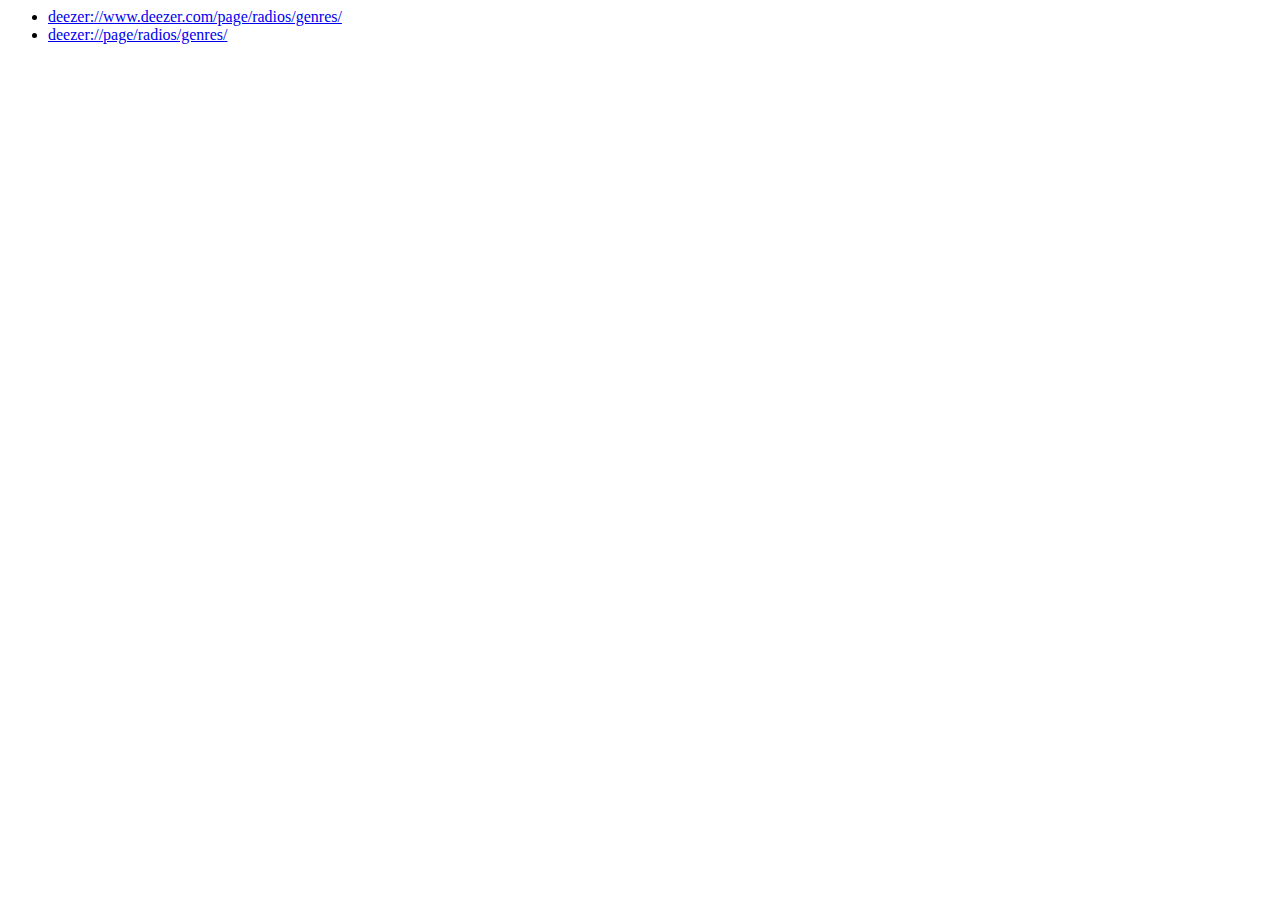
<file: index.html>
<html>
<body>
<ul>
<li><a href="deezer://www.deezer.com/page/radios/genres/" target="_blank">deezer://www.deezer.com/page/radios/genres/</a></li>
<li><a href="deezer://page/radios/genres/" target="_blank">deezer://page/radios/genres/</a></li>
</ul>
</body>
</html>
</file>
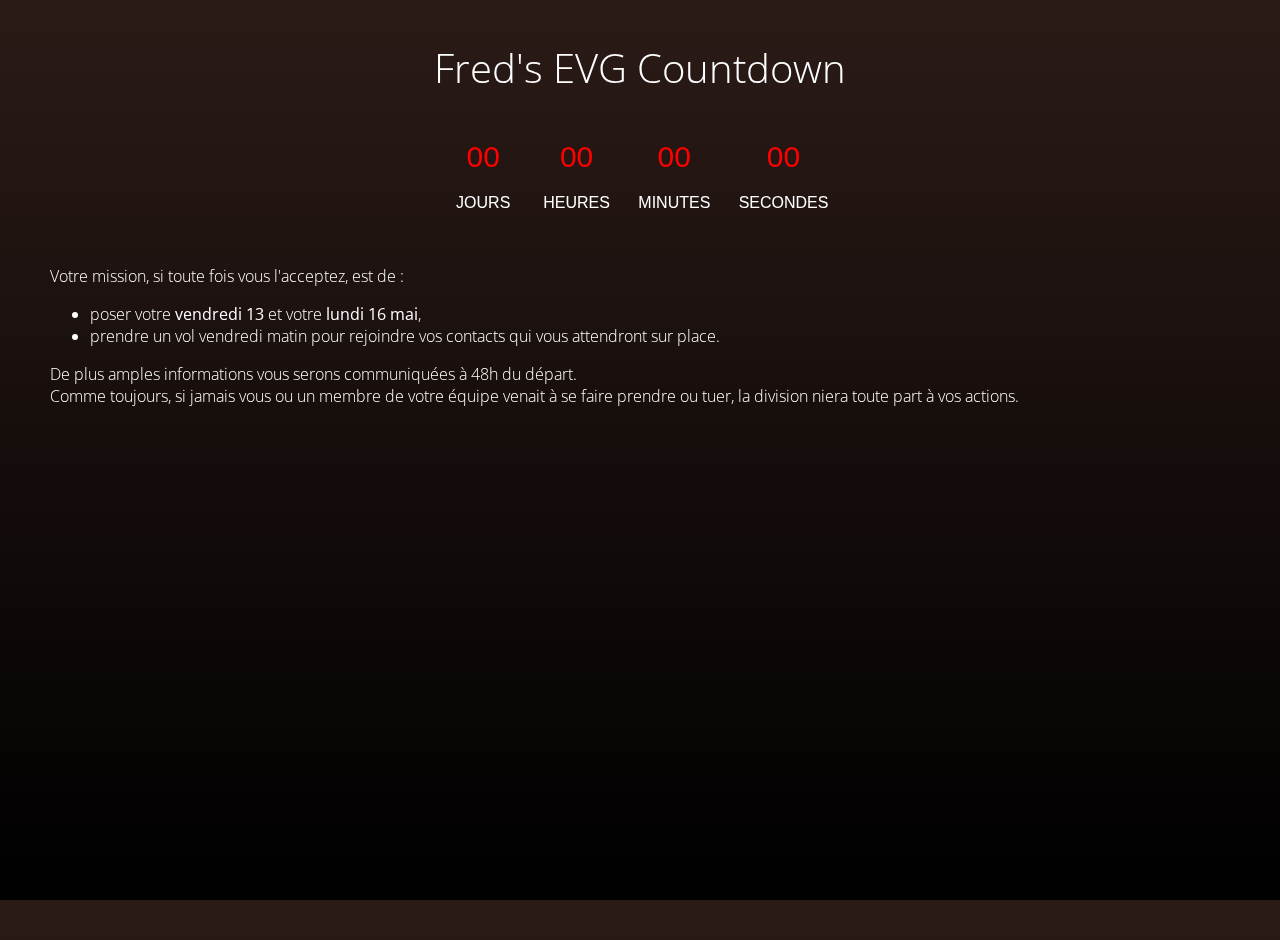
<file: countdown.html>
<!DOCTYPE html>
<html>
<head>
  <meta charset="utf-8">
  <meta name="viewport" content="width=device-width, initial-scale=1" />
  <title>Raduquiz</title>
  <link href="https://fonts.googleapis.com/css?family=Open+Sans" rel="stylesheet" type="text/css">
  <style type="text/css" id="gwd-text-style">
    p {
      margin: 0px;
    }
    h1 {
      margin: 0px;
    }
    h2 {
      margin: 0px;
    }
    h3 {
      margin: 0px;
    }
  </style>
  <style type="text/css">
    html, body {
      width: 100%;
      height: 100%;
      margin: 0px;
    }
    body {
      transform: perspective(1400px) matrix3d(1, 0, 0, 0, 0, 1, 0, 0, 0, 0, 1, 0, 0, 0, 0, 1);
      transform-style: preserve-3d;
      font-family: 'Open Sans', sans-serif;
      text-align: center;
      /* background-color:#AFAFAF;*/
      background: #2B1B17; /* For browsers that do not support gradients */
      background: -webkit-linear-gradient(#2B1B17, black); /* For Safari 5.1 to 6.0 */
      background: -o-linear-gradient(#2B1B17, black); /* For Opera 11.1 to 12.0 */
      background: -moz-linear-gradient(#2B1B17, black); /* For Firefox 3.6 to 15 */
      background: linear-gradient(#2B1B17, black); /* Standard syntax */
      font-weight: 100;
      color: white;
    }

h1{
  font-weight: 100;
  font-size: 40px;
  margin: 40px 0px 20px;
}

#clockdiv{
    font-family: sans-serif;
    color: #fff;
    display: inline-block;
    font-weight: 100;
    text-align: center;
    font-size: 30px;
}

#clockdiv > div{
    padding-top: 10px;
    padding-left: 10px;
    padding-right: 10px;
    border-radius: 3px;
    /* background: #303030; */
    display: inline-block;
}

#clockdiv div > span{
    padding: 15px;
    border-radius: 3px;
    /*background: #303030;*/
    color: red;
    display: inline-block;
}

.smalltext{
    padding-top: 5px;
    font-size: 16px;
    text-transform: uppercase;
}

.mission {
    margin-top: 50px;
    margin-left: 50px;
    text-align: left;
}
  </style>
  
    <script type="text/javascript">
      var deadline;
      var clock;
      var daysSpan;
      var hoursSpan;
      var minutesSpan;
      var secondsSpan;  
      var timeinterval;
      
window.onload = function() {
  deadline = new Date(2016, 4, 13, 8, 35, 0, 0);
  clock = document.getElementById("clockdiv");
  daysSpan = document.getElementById("days");
  hoursSpan = document.getElementById("hours");
  minutesSpan = document.getElementById("minutes");
  secondsSpan = document.getElementById("seconds");
  timeinterval = setInterval(updateClock, 1000);    
      };
    
function getTimeRemaining(endtime) {
  var t = Date.parse(endtime) - Date.parse(new Date());
  if (t < 0) {
    t = 0;
  }
  var seconds = Math.floor((t / 1000) % 60);
  var minutes = Math.floor((t / 1000 / 60) % 60);
  var hours = Math.floor((t / (1000 * 60 * 60)) % 24);
  var days = Math.floor(t / (1000 * 60 * 60 * 24));
  return {
    'total': t,
    'days': days,
    'hours': hours,
    'minutes': minutes,
    'seconds': seconds
  };
}

function updateClock() {
  var t = getTimeRemaining(deadline);

  daysSpan.innerHTML = t.days;
  hoursSpan.innerHTML = ('0' + t.hours).slice(-2);
  minutesSpan.innerHTML = ('0' + t.minutes).slice(-2);
  secondsSpan.innerHTML = ('0' + t.seconds).slice(-2);

  if (t.total <= 0) {
      clearInterval(timeinterval);
  }  
}  
  </script>
</head>

<body>
<h1>Fred's EVG Countdown</h1>
<div id="clockdiv">
  <div>
    <span id="days" class="days">00</span>
    <div class="smalltext">Jours</div>
  </div>
  <div>
    <span id="hours" class="hours">00</span>
    <div class="smalltext">Heures</div>
  </div>
  <div>
    <span id="minutes" class="minutes">00</span>
    <div class="smalltext">Minutes</div>
  </div>
  <div>
    <span id="seconds" class="seconds">00</span>
    <div class="smalltext">Secondes</div>
  </div>
</div>

<div class="mission">
    <p>
      Votre mission, si toute fois vous l'acceptez, est de :
    </p>
    <ul>
      <li>poser votre <b>vendredi 13</b> et votre <b>lundi 16 mai</b>,</li>
      <li>prendre un vol vendredi matin pour rejoindre vos contacts qui vous attendront sur place.</li>
    </ul>
    <p>
      De plus amples informations vous serons communiquées à 48h du départ.
    </p>
    <p>
      Comme toujours, si jamais vous ou un membre de votre équipe venait à se faire prendre ou tuer, la division niera toute part à vos actions.
    </p>
</div>
</body>
</html>
</file>
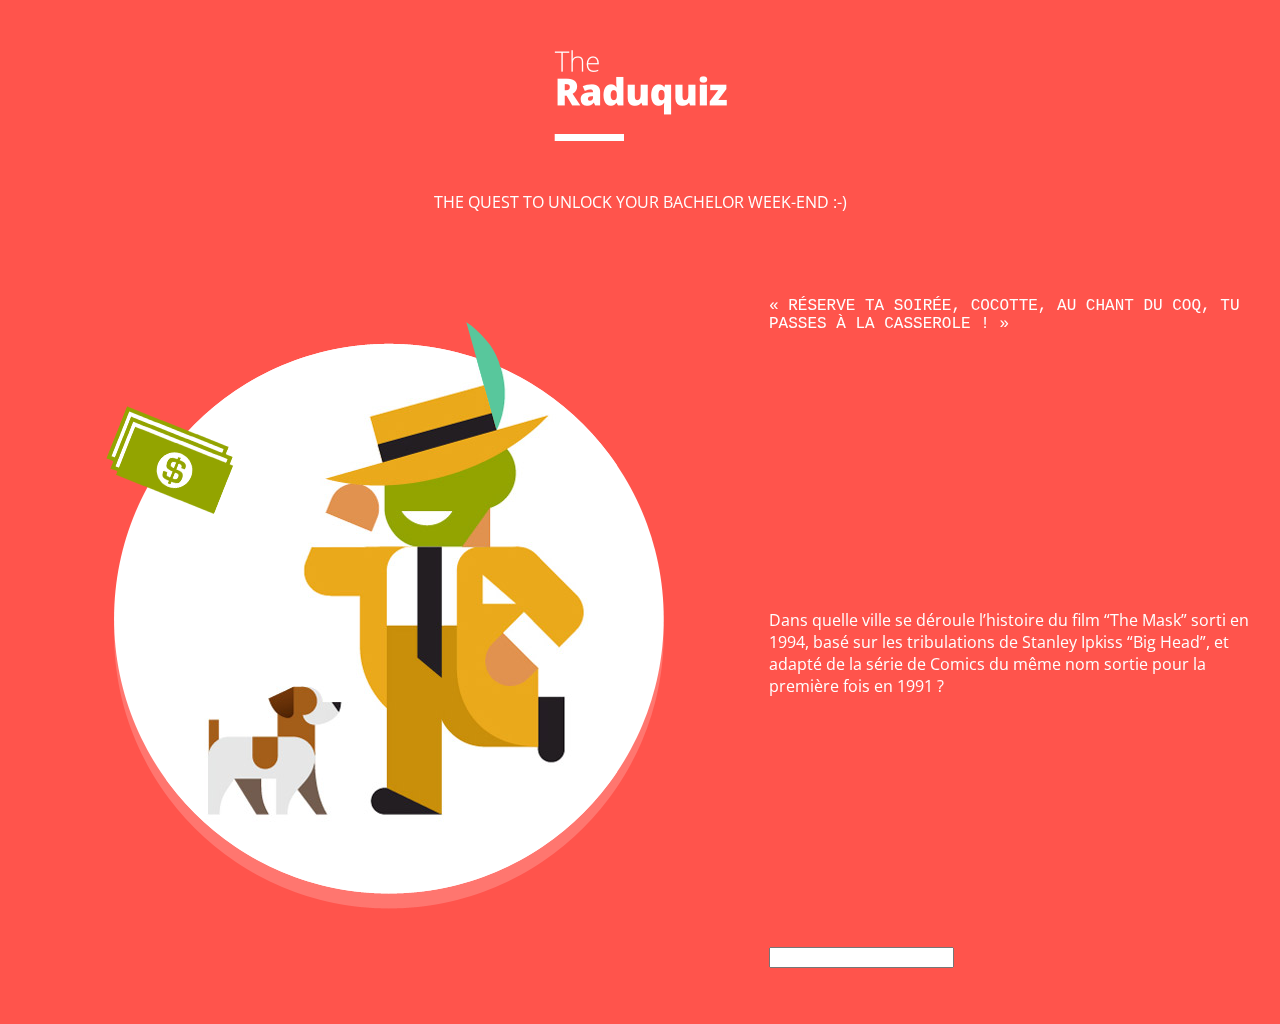
<file: The Mask.html>
<!DOCTYPE html>
<html>

<head>
  <meta charset="utf-8">
  <title>Raduquiz</title>
  <meta name="generator" content="Google Web Designer 1.5.4.0113">
  <link href='https://fonts.googleapis.com/css?family=Open+Sans' rel='stylesheet' type='text/css'>
  <style type="text/css" id="gwd-text-style">
    p {
      margin: 0px;
    }
    h1 {
      margin: 0px;
    }
    h2 {
      margin: 0px;
    }
    h3 {
      margin: 0px;
    }
  </style>
  <style type="text/css">
    html, body {
      width: 100%;
      height: 100%;
      margin: 0px;
    }
    body {
      transform: perspective(1400px) matrix3d(1, 0, 0, 0, 0, 1, 0, 0, 0, 0, 1, 0, 0, 0, 0, 1);
      transform-style: preserve-3d;
      background-image: none;
      background-color: rgb(255, 84, 76);
      font-family: 'Open Sans', sans-serif;
      color: white;
    }
    
    .header {
      margin-top: 50px;
    }
    
    .header-logo {
      width: 173px;
      height: 91px;
      display: block;
      margin-left: auto;
      margin-right: auto;
    }
    
    p.header-text {
      margin-top: 50px;
      margin-left: auto;
      margin-right: auto;
      text-align: center;
      color: white;
      text-transform: uppercase;
    }
        
    .content {
      margin-right: 50px;
      margin-left: 50px;
    }
    
    p.quote {
      font-family: 'Courier';
      text-transform: uppercase;
      color: white;
    }
  </style>
</head>

<body style="">
  <div class="header">
  	<div class="header-logo" >
	  <img src="assets/logo.png"/>
  	</div>
    <p class="header-text">The quest to unlock your bachelor week-end :-)</p>
  </div>
  
  <table class-"content">
    <tr>
      <td rowspan=3><img src="assets/illu.png"/></td>
      <td>
       <p class="quote">« R&eacute;serve ta soir&eacute;e, cocotte, Au chant du coq, tu passes &agrave; la casserole ! »</p>        
      </td>
    </tr>
    <tr>
      <td>
        <p>
          Dans quelle ville se déroule l’histoire du film “The Mask” sorti en 1994, basé sur les tribulations de Stanley Ipkiss “Big Head”, et adapté de la série de Comics du même nom sortie pour la première fois en 1991 ?
        </p>
      </td>
    </tr>
    <tr>
      <td>
       <form>
          <input type="text" name="answer"><br>
      </td>
    </tr>
  </table>
         
  </body>

</html>
</file>
